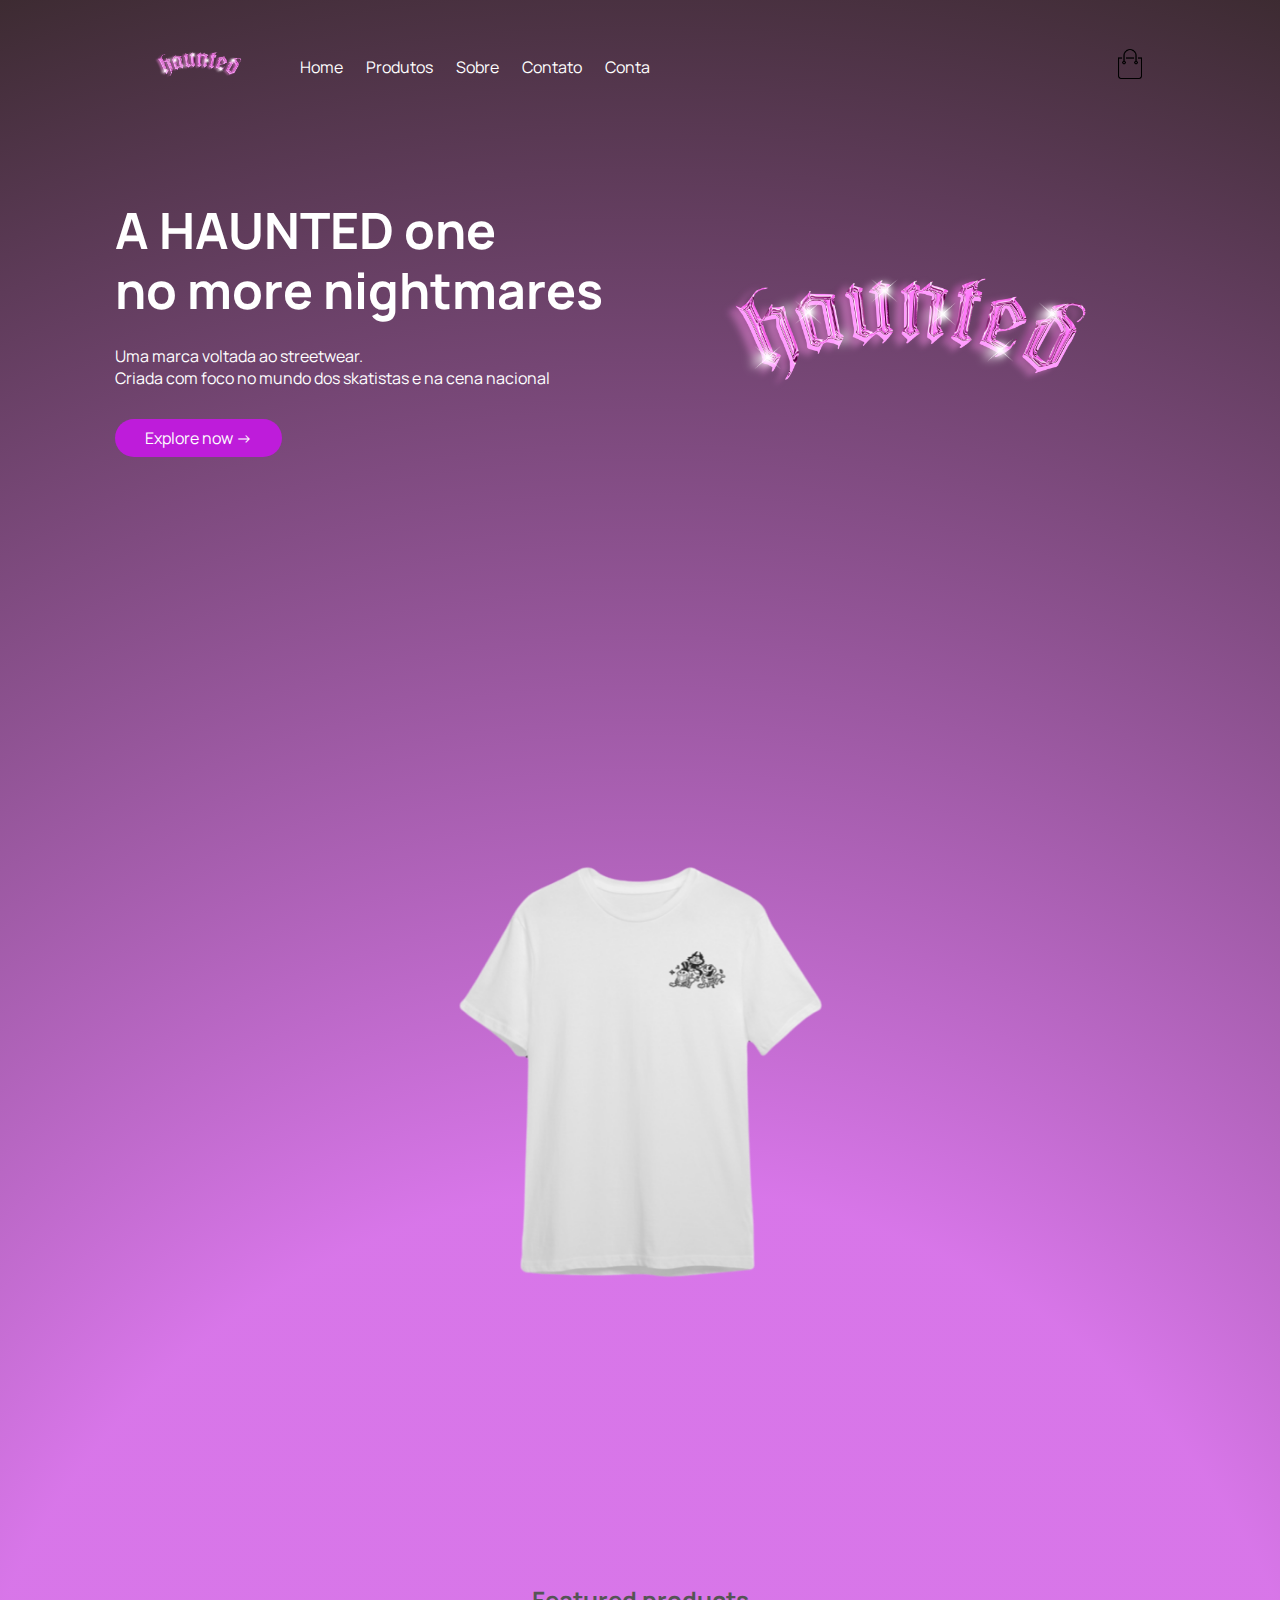
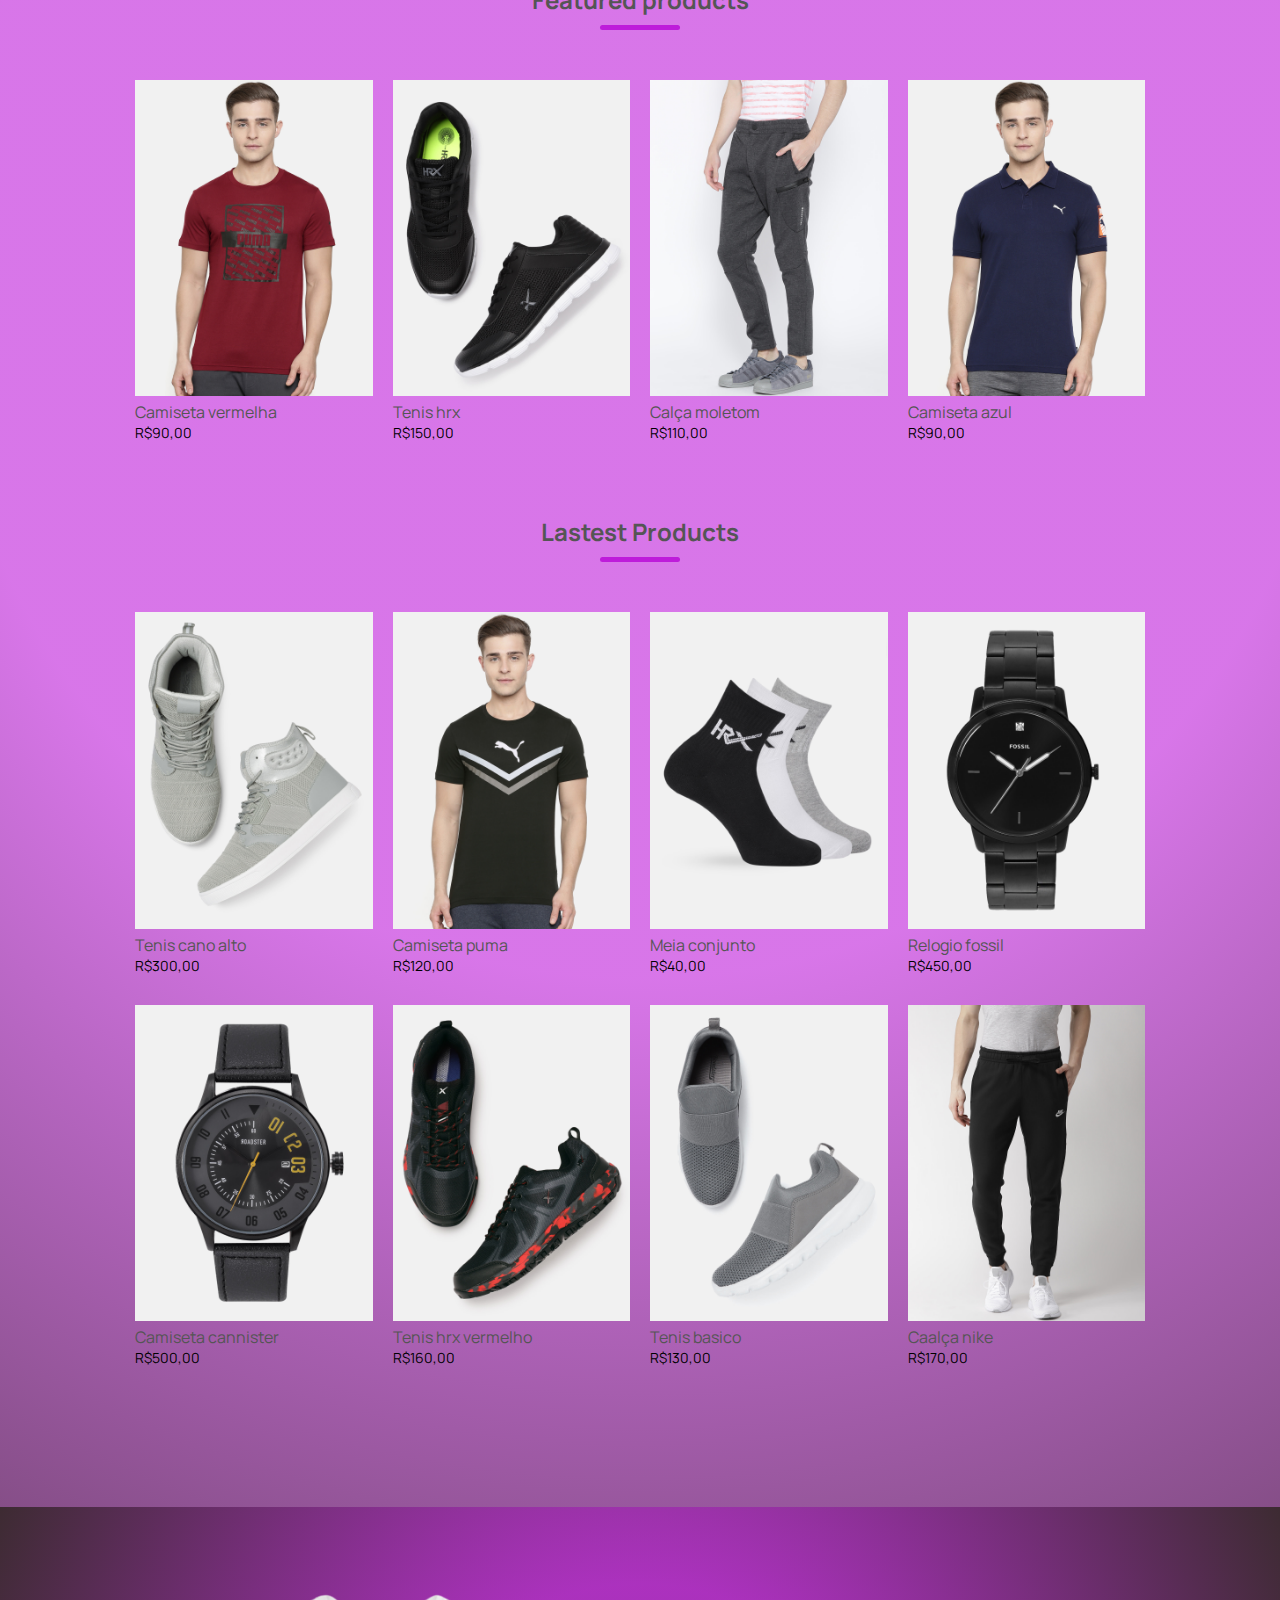
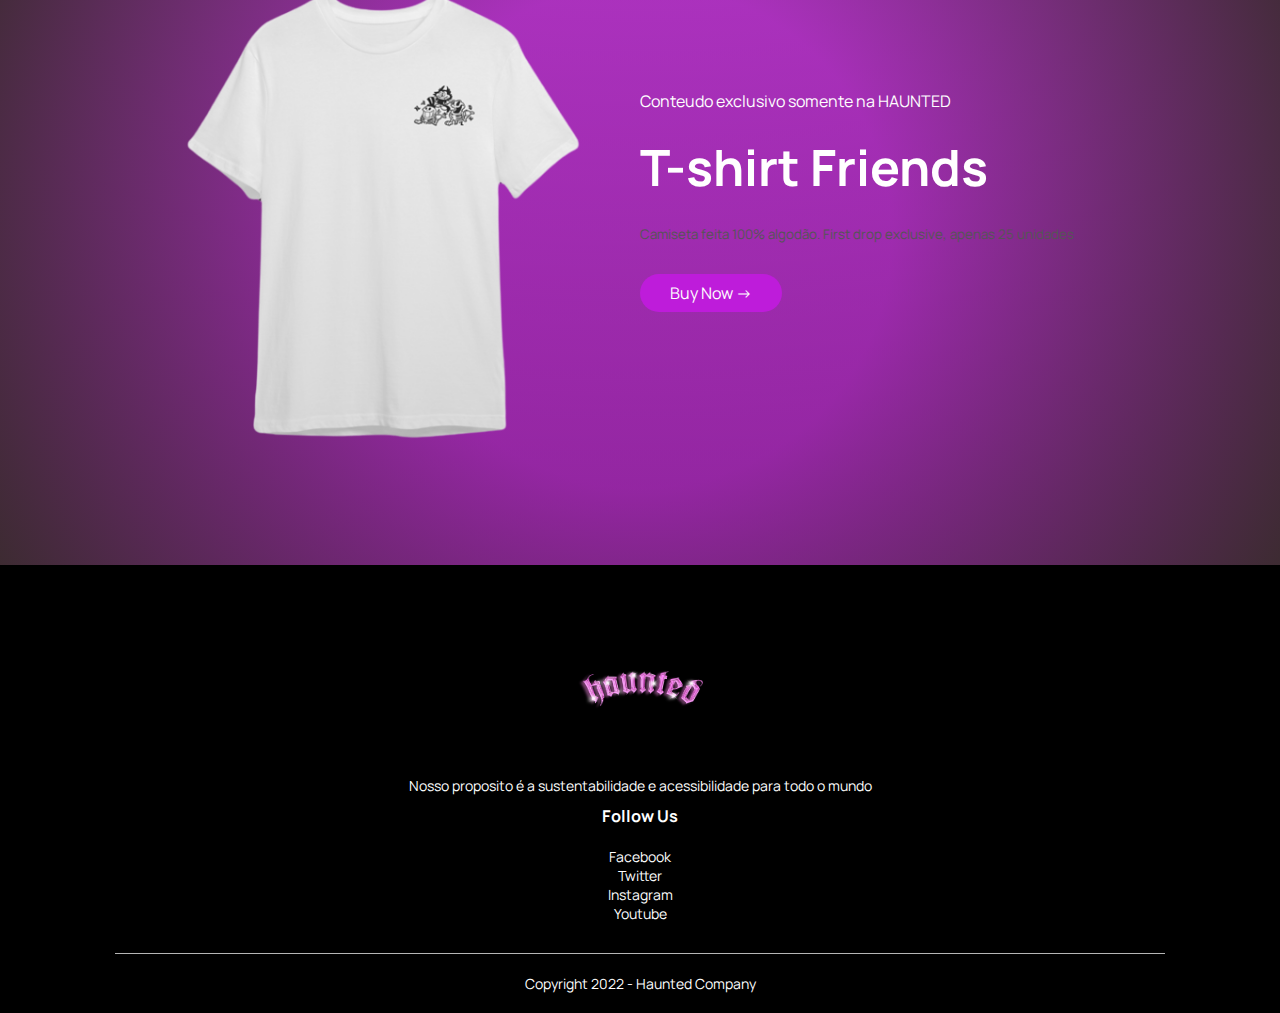
<file: index.html>
<!doctype html>
<html lang="pt-BR">
<head>
    <meta charset="UTF-8">
    <meta name="viewport"
          content="width=device-width, user-scalable=no, initial-scale=1.0, maximum-scale=1.0, minimum-scale=1.0">
    <meta http-equiv="X-UA-Compatible" content="ie=edge">
    <title>Haunted | Website</title>
    <link rel="stylesheet" href="css/style.css">
    <link href="https://fonts.googleapis.com/css2?family=Manrope:wght@200;300;400;500;600;700&display=swap"
          rel="stylesheet">
    <link rel="stylesheet" href="https://unpkg.com/swiper@8/swiper-bundle.min.css"
    />
    <link rel="shortcut icon" href="images/haunted_logo.ico" type="image/x-icon">
</head>
<body>
<div class="header">
    <div class="container">
        <div class="navbar">
            <div class="logo">
                <a href="index.html"> <img src="images/haunted_logo.png" width="125px"> </a>
            </div>
            <nav>
                <ul id="MenuItems">
                    <li><a href="index.html">Home</a></li>
                    <li><a href="products.html">Produtos</a></li>
                    <li><a href="">Sobre</a></li>
                    <li><a href="">Contato</a></li>
                    <li><a href="account.html">Conta</a></li>

                </ul>
            </nav>
            <a href="cart.html"> <img src="images/cart.png" width="30px" height="30px" class="cart-icon"> </a>
            <img src="images/menu.png" class="menu-icon"
                 onclick="menutoggle()">
        </div>
        <div class="row">
            <div class="col-2">
                <h1>A HAUNTED one <br> no more nightmares</h1>
                <p>Uma marca voltada ao streetwear.<br> Criada com foco
                    no mundo dos skatistas e na cena nacional</p>
                <a href="products.html" class="btn">Explore now &#8594;</a>
            </div>
            <div class="col-2">
                <img src="images/haunted_logo.png">
            </div>
        </div>
    </div>


    <div class="container-swiper">

        <div class="swiper">

            <div class="swiper-wrapper">

                <div class="swiper-slide"><img src="images/peita-1.png" data-swiper-parallax="500"></div>
                <div class="swiper-slide"><img src="images/peita-preta-haunted.png" data-swiper-parallax="500"></div>
                <div class="swiper-slide"><img src="images/peita-offwhite-haunted.png" data-swiper-parallax="500"></div>
            </div>

            <div class="swiper-pagination"></div>
        </div>
    </div>

    <!----- featured products !---->
    <div class="small-container">
        <h2 class="title title-product">Featured products</h2>
        <div class="row">
            <div class="col-4">
                <a href="product-detail.html"> <img src="images/product-1.jpg"></a>
                <a href="product-detail.html"><h4>Camiseta vermelha</h4></a>
                <p>R$90,00</p>
            </div>
            <div class="col-4">
                <img src="images/product-2.jpg">
                <h4>Tenis hrx</h4>
                <p>R$150,00</p>
            </div>
            <div class="col-4">
                <img src="images/product-3.jpg">
                <h4>Calça moletom</h4>
                <p>R$110,00</p>
            </div>
            <div class="col-4">
                <img src="images/product-4.jpg">
                <h4>Camiseta azul</h4>
                <p>R$90,00</p>
            </div>
        </div>
        <h2 class="title">Lastest Products</h2>
        <div class="row">
            <div class="col-4">
                <img src="images/product-5.jpg">
                <h4>Tenis cano alto</h4>
                <p>R$300,00</p>
            </div>
            <div class="col-4">
                <img src="images/product-6.jpg">
                <h4>Camiseta puma</h4>
                <p>R$120,00</p>
            </div>
            <div class="col-4">
                <img src="images/product-7.jpg">
                <h4>Meia conjunto</h4>
                <p>R$40,00</p>
            </div>
            <div class="col-4">
                <img src="images/product-8.jpg">
                <h4>Relogio fossil</h4>
                <p>R$450,00</p>
            </div>
            <div class="row">
                <div class="col-4">
                    <img src="images/product-9.jpg">
                    <h4>Camiseta cannister</h4>
                    <p>R$500,00</p>
                </div>
                <div class="col-4">
                    <img src="images/product-10.jpg">
                    <h4>Tenis hrx vermelho</h4>
                    <p>R$160,00</p>
                </div>
                <div class="col-4">
                    <img src="images/product-11.jpg">
                    <h4>Tenis basico</h4>
                    <p>R$130,00</p>
                </div>
                <div class="col-4">
                    <img src="images/product-12.jpg">
                    <h4>Caalça nike</h4>
                    <p>R$170,00</p>
                </div>
            </div>
        </div>
    </div>

    <!----- offer ---->

    <div class="offer">
        <div class="small-container">
            <div class="row">
                <div class="col-2">
                    <img src="images/peita-1.png" class="offer-img">
                </div>
                <div class="col-2">
                    <p>Conteudo exclusivo somente na HAUNTED</p>
                    <h1>T-shirt Friends</h1>
                    <small>Camiseta feita 100% algodão. First drop exclusive, apenas 25 unidades</small>

                    <a href="" class="btn">Buy Now &#8594</a>
                </div>
            </div>
        </div>
    </div>
</div>


<!----- footer ---->
<div class="footer">
    <div class="container">
        <div class="row">
            <div class="footer-col-2">
                <img src="images/haunted_logo.png" class="haunted-logo-footer">
                <p>Nosso proposito é a sustentabilidade e acessibilidade para todo o mundo</p>
            </div>
            <div class="footer-col-4">
                <h3>Follow Us</h3>
                <ul>
                    <li>Facebook</li>
                    <li>Twitter</li>
                    <li>Instagram</li>
                    <li>Youtube</li>
                </ul>
            </div>
        </div>
        <hr>
        <p class="copyright">Copyright 2022 - Haunted Company</p>
    </div>
</div>

<!----- js for toggle menu ---->

<script>
    var MenuItems = document.getElementById("MenuItems");
    MenuItems.style.maxHeight = "0px";

    function menutoggle() {
        if (MenuItems.style.maxHeight === "0px") {

            MenuItems.style.maxHeight = "200px";
        } else {
            MenuItems.style.maxHeight = "0px";
        }
    }

</script>

<script src="https://unpkg.com/swiper@8/swiper-bundle.min.js"></script>
<script>
    const swiper = new Swiper('.swiper', {

        autoplay: {
            delay: 5000,
            disableOnInteraction: false,
        },
        loop: true,

    });
</script>
</body>
</html>
</file>
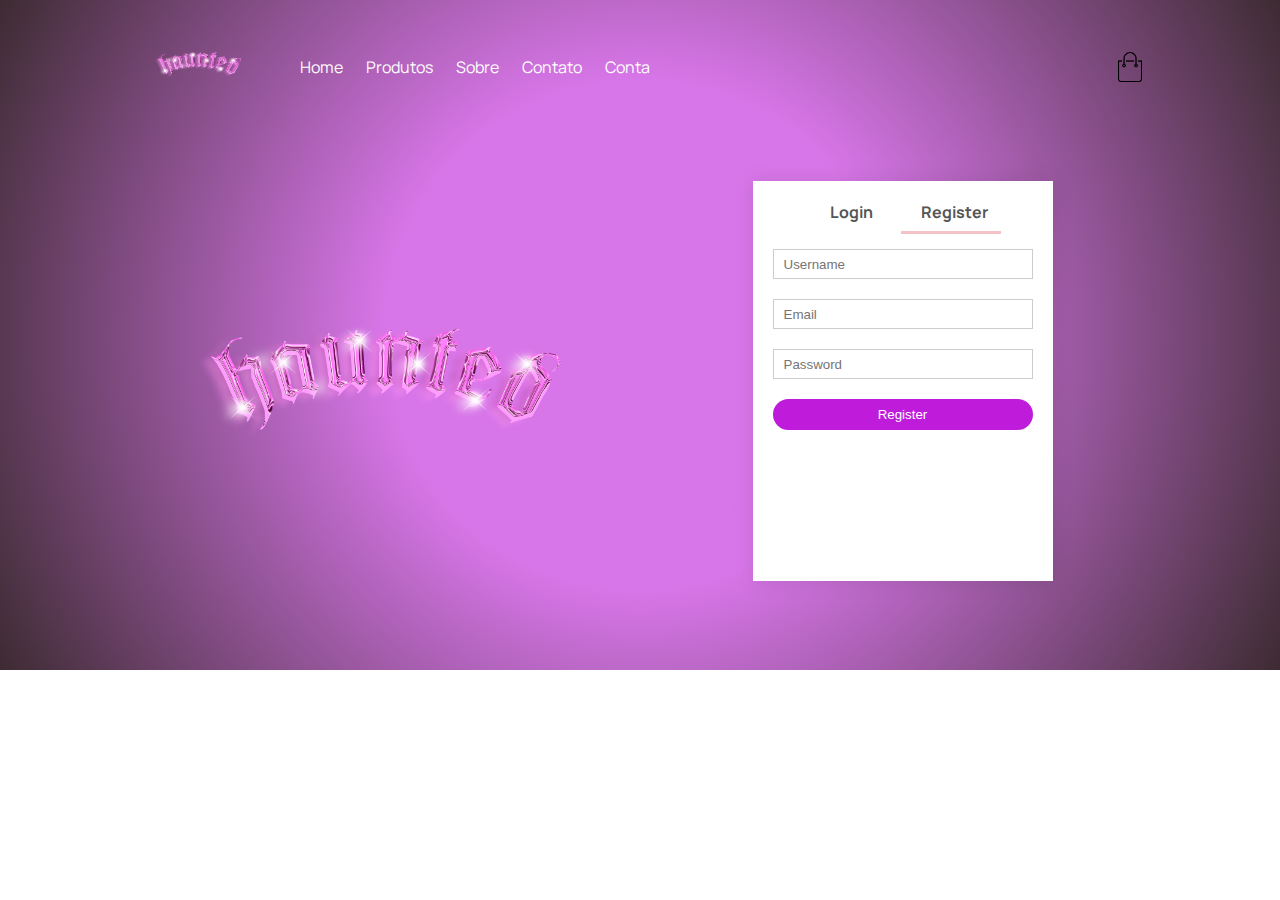
<file: account.html>
<!doctype html>
<html lang="pt-BR">
<head>
    <meta charset="UTF-8">
    <meta name="viewport"
          content="width=device-width, user-scalable=no, initial-scale=1.0, maximum-scale=1.0, minimum-scale=1.0">
    <meta http-equiv="X-UA-Compatible" content="ie=edge">
    <title>Account - Haunted | Website</title>
    <link rel="stylesheet" href="css/style.css">
    <link href="https://fonts.googleapis.com/css2?family=Manrope:wght@200;300;400;500;600;700&display=swap"
          rel="stylesheet">
    <link rel="shortcut icon" href="images/haunted_logo.ico" type="image/x-icon">
</head>
<body>
<div class="header">
    <div class="container">
        <div class="navbar">
            <div class="logo">
                <a href="index.html"> <img src="images/haunted_logo.png" width="125px"> </a>
            </div>
            <nav>
                <ul id="MenuItems">
                    <li><a href="index.html">Home</a></li>
                    <li><a href="products.html">Produtos</a></li>
                    <li><a href="">Sobre</a></li>
                    <li><a href="">Contato</a></li>
                    <li><a href="account.html">Conta</a></li>
                </ul>
            </nav>
            <img src="images/cart.png" width="30px" height="30px" class="cart-icon">
            <img src="images/menu.png" class="menu-icon"
                 onclick="menutoggle()">
        </div>
    </div>

    <!----- Account page---->

    <div class="account-page">
        <div class="container">
            <div class="row">
                <div class="col-2">
                    <img src="images/haunted_logo.png" width="100%">
                </div>

                <div class="col-2">
                    <div class="form-container">
                        <div class="form-btn">
                            <span onclick="login()">Login</span>
                            <span onclick="register()">Register</span>
                            <hr id="Indicator">
                        </div>

                        <form id="LoginForm">
                            <input type="text" placeholder="Username">
                            <input type="password" placeholder="Password">
                            <button type="submit" class="btn">Login</button>
                            <a href="">Forget Password</a>
                        </form>

                        <form id="RegisterForm">
                            <input type="text" placeholder="Username">
                            <input type="email" placeholder="Email">
                            <input type="password" placeholder="Password">
                            <button type="submit" class="btn">Register</button>
                        </form>

                    </div>
                </div>
            </div>
        </div>
    </div>
</div>

<!----- js for toggle menu ---->

<script>
    var MenuItems = document.getElementById("MenuItems");
    MenuItems.style.maxHeight = "0px";

    function menutoggle() {
        if (MenuItems.style.maxHeight == "0px") {

            MenuItems.style.maxHeight = "200px";
        } else {
            MenuItems.style.maxHeight = "0px";
        }
    }

</script>

<!----- js for toggle form ---->

<script>
    var LoginForm = document.getElementById("LoginForm")
    var RegisterForm = document.getElementById("RegisterForm")
    var Indicator = document.getElementById("Indicator")

    function register() {
        RegisterForm.style.transform = "translateX(0px)";
        LoginForm.style.transform = "translateX(0px)";
        Indicator.style.transform = "translateX(100px)";
    }

    function login() {
        RegisterForm.style.transform = "translateX(300px)";
        LoginForm.style.transform = "translateX(300px)";
        Indicator.style.transform = "translateX(0px)";
    }
</script>


</body>
</html>
</file>
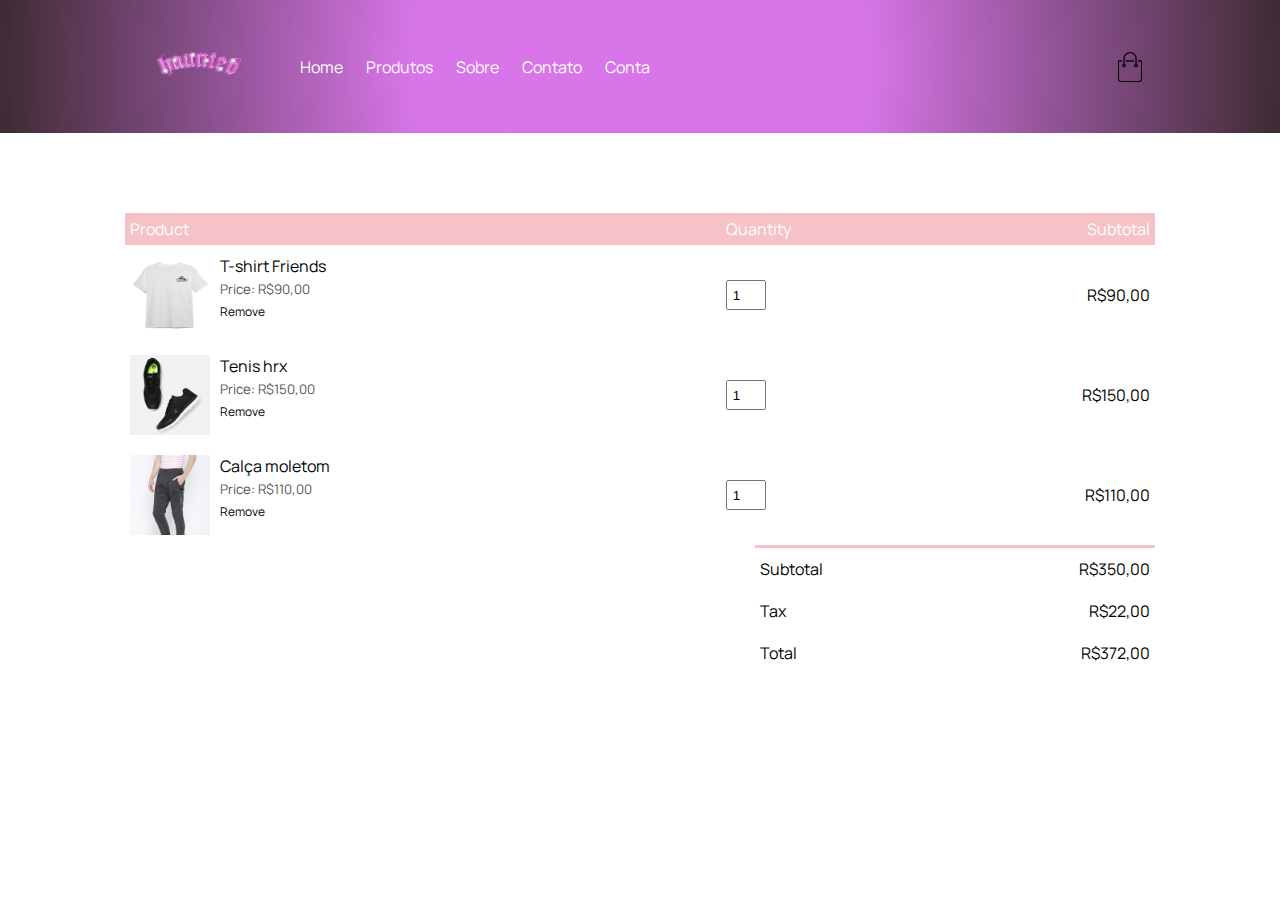
<file: cart.html>
<!doctype html>
<html lang="pt-BR">
<head>
    <meta charset="UTF-8">
    <meta name="viewport"
          content="width=device-width, user-scalable=no, initial-scale=1.0, maximum-scale=1.0, minimum-scale=1.0">
    <meta http-equiv="X-UA-Compatible" content="ie=edge">
    <title>Cart - Haunted | Website</title>
    <link rel="stylesheet" href="css/style.css">
    <link href="https://fonts.googleapis.com/css2?family=Manrope:wght@200;300;400;500;600;700&display=swap"
          rel="stylesheet">
    <link rel="shortcut icon" href="images/haunted_logo.ico" type="image/x-icon">
</head>
<body>
<div class="header">
    <div class="container">
        <div class="navbar">
            <div class="logo">
                <a href="index.html"> <img src="images/haunted_logo.png" width="125px"> </a>
            </div>
            <nav>
                <ul id="MenuItems">
                    <li><a href="index.html">Home</a></li>
                    <li><a href="products.html">Produtos</a></li>
                    <li><a href="">Sobre</a></li>
                    <li><a href="">Contato</a></li>
                    <li><a href="account.html">Conta</a></li>
                </ul>
            </nav>
            <img src="images/cart.png" width="30px" height="30px" class="cart-icon">
            <img src="images/menu.png" class="menu-icon"
                 onclick="menutoggle()">
        </div>
    </div>
</div>

<!----- cart items details ---->

<div class="small-container cart-page">
    <table>
        <tr>
            <th>Product</th>
            <th>Quantity</th>
            <th>Subtotal</th>
        </tr>

        <tr>
            <td>
                <div class="cart-info">
                    <img src="images/peita-1.png">
                    <div>
                        <p>T-shirt Friends</p>
                        <small>Price: R$90,00</small>
                        <br>
                        <a href="Remove" class="removerCarrinho">Remove</a>
                    </div>
                </div>
            </td>
            <td><input type="number" value="1"></td>
            <td>R$90,00</td>
        </tr>
        <tr>
            <td>
                <div class="cart-info">
                    <img src="images/buy-2.jpg">
                    <div>
                        <p>Tenis hrx</p>
                        <small>Price: R$150,00</small>
                        <br>
                        <a href="Remove" class="removerCarrinho">Remove</a>
                    </div>
                </div>
            </td>
            <td><input type="number" value="1"></td>
            <td>R$150,00</td>
        </tr>
        <tr>
            <td>
                <div class="cart-info">
                    <img src="images/buy-3.jpg">
                    <div>
                        <p>Calça moletom</p>
                        <small>Price: R$110,00</small>
                        <br>
                        <a href="Remove" class="removerCarrinho">Remove</a>
                    </div>
                </div>
            </td>
            <td><input type="number" value="1"></td>
            <td>R$110,00</td>
        </tr>
    </table>
    <div class="total-price">

        <table>
            <tr>
                <td>Subtotal</td>
                <td>R$350,00</td>
            </tr>
            <tr>
                <td>Tax</td>
                <td>R$22,00</td>
            </tr>
            <tr>
                <td>Total</td>
                <td>R$372,00</td>
            </tr>

        </table>
    </div>



</div>


<!----- js for toggle menu ---->

<script>
    var MenuItems = document.getElementById("MenuItems");
    MenuItems.style.maxHeight = "0px";

    function menutoggle() {
        if (MenuItems.style.maxHeight == "0px") {

            MenuItems.style.maxHeight = "200px";
        } else {
            MenuItems.style.maxHeight = "0px";
        }
    }

</script>


</body>
</html>
</file>
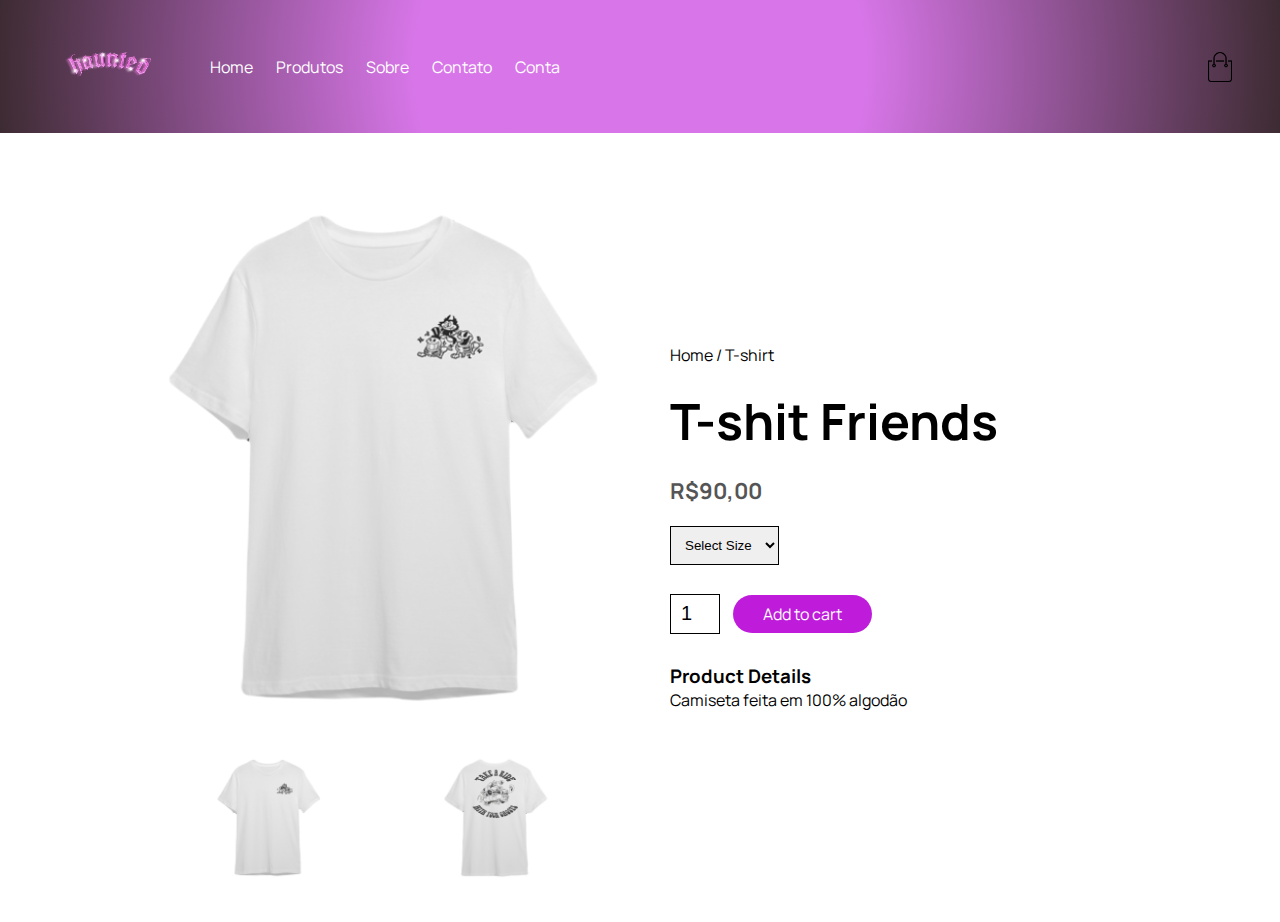
<file: product-detail.html>
<!doctype html>
<html lang="pt-BR">
<head>
    <meta charset="UTF-8">
    <meta name="viewport"
          content="width=device-width, user-scalable=no, initial-scale=1.0, maximum-scale=1.0, minimum-scale=1.0">
    <meta http-equiv="X-UA-Compatible" content="ie=edge">
    <title>Product detail - Haunted | Website</title>
    <link rel="stylesheet" href="css/style-product-detail.css">
    <link href="https://fonts.googleapis.com/css2?family=Manrope:wght@200;300;400;500;600;700&display=swap"
          rel="stylesheet">
    <link rel="shortcut icon" href="images/haunted_logo.ico" type="image/x-icon">
</head>
<body>
<div class="header">
    <div class="container">
        <div class="navbar">
            <div class="logo">
                <a href="index.html"> <img src="images/haunted_logo.png" width="125px"> </a>
            </div>
            <nav>
                <ul id="MenuItems">
                    <li><a href="index.html">Home</a></li>
                    <li><a href="products.html">Produtos</a></li>
                    <li><a href="">Sobre</a></li>
                    <li><a href="">Contato</a></li>
                    <li><a href="account.html">Conta</a></li>
                </ul>
            </nav>
            <img src="images/cart.png" width="30px" height="30px" class="cart-icon">
            <img src="images/menu.png" class="menu-icon"
                 onclick="menutoggle()">
        </div>
    </div>
</div>

<!----- single product details ---->

<div class="small-container single-product">
    <div class="row">
        <div class="col-2">
            <img class="principal-product" src="images/peita-1.png" width="100%" id="ProductImg">
            <div class="small-img-row">
                <div class="small-img-col">
                    <img src="images/peita-1.png" width="100%" class="small-img">
                </div>
                <div class="small-img-col">
                    <img src="images/peita-1-costas.png" width="100%" class="small-img">
                </div>
            </div>
        </div>
        <div class="col-2">
            <p>Home / T-shirt</p>
            <h1>T-shit Friends</h1>
            <h4>R$90,00</h4>
            <select>
                <option>Select Size</option>
                <option>XXL</option>
                <option>XL</option>
                <option>L</option>
                <option>M</option>
                <option>P</option>
            </select>
            <input type="number" value="1">
            <a href="" class="btn">Add to cart</a>
            <h3>Product Details</h3>
            <p>Camiseta feita em 100% algodão</p>
        </div>
    </div>
</div>


<!----- js for toggle menu ---->

<script>
    var MenuItems = document.getElementById("MenuItems");
    MenuItems.style.maxHeight = "0px";

    function menutoggle() {
        if (MenuItems.style.maxHeight == "0px") {

            MenuItems.style.maxHeight = "200px";
        } else {
            MenuItems.style.maxHeight = "0px";
        }
    }

</script>


<!----- js for product gallery ---->
<script>
    var ProductImg = document.getElementById("ProductImg");
    var SmallImg = document.getElementsByClassName("small-img")
    SmallImg[0].onclick = function () {
        ProductImg.src = SmallImg[0].src;
    }
    SmallImg[1].onclick = function () {
        ProductImg.src = SmallImg[1].src;
    }
    SmallImg[2].onclick = function () {
        ProductImg.src = SmallImg[2].src;
    }
    SmallImg[3].onclick = function () {
        ProductImg.src = SmallImg[3].src;
    }


</script>

</body>
</html>
</file>
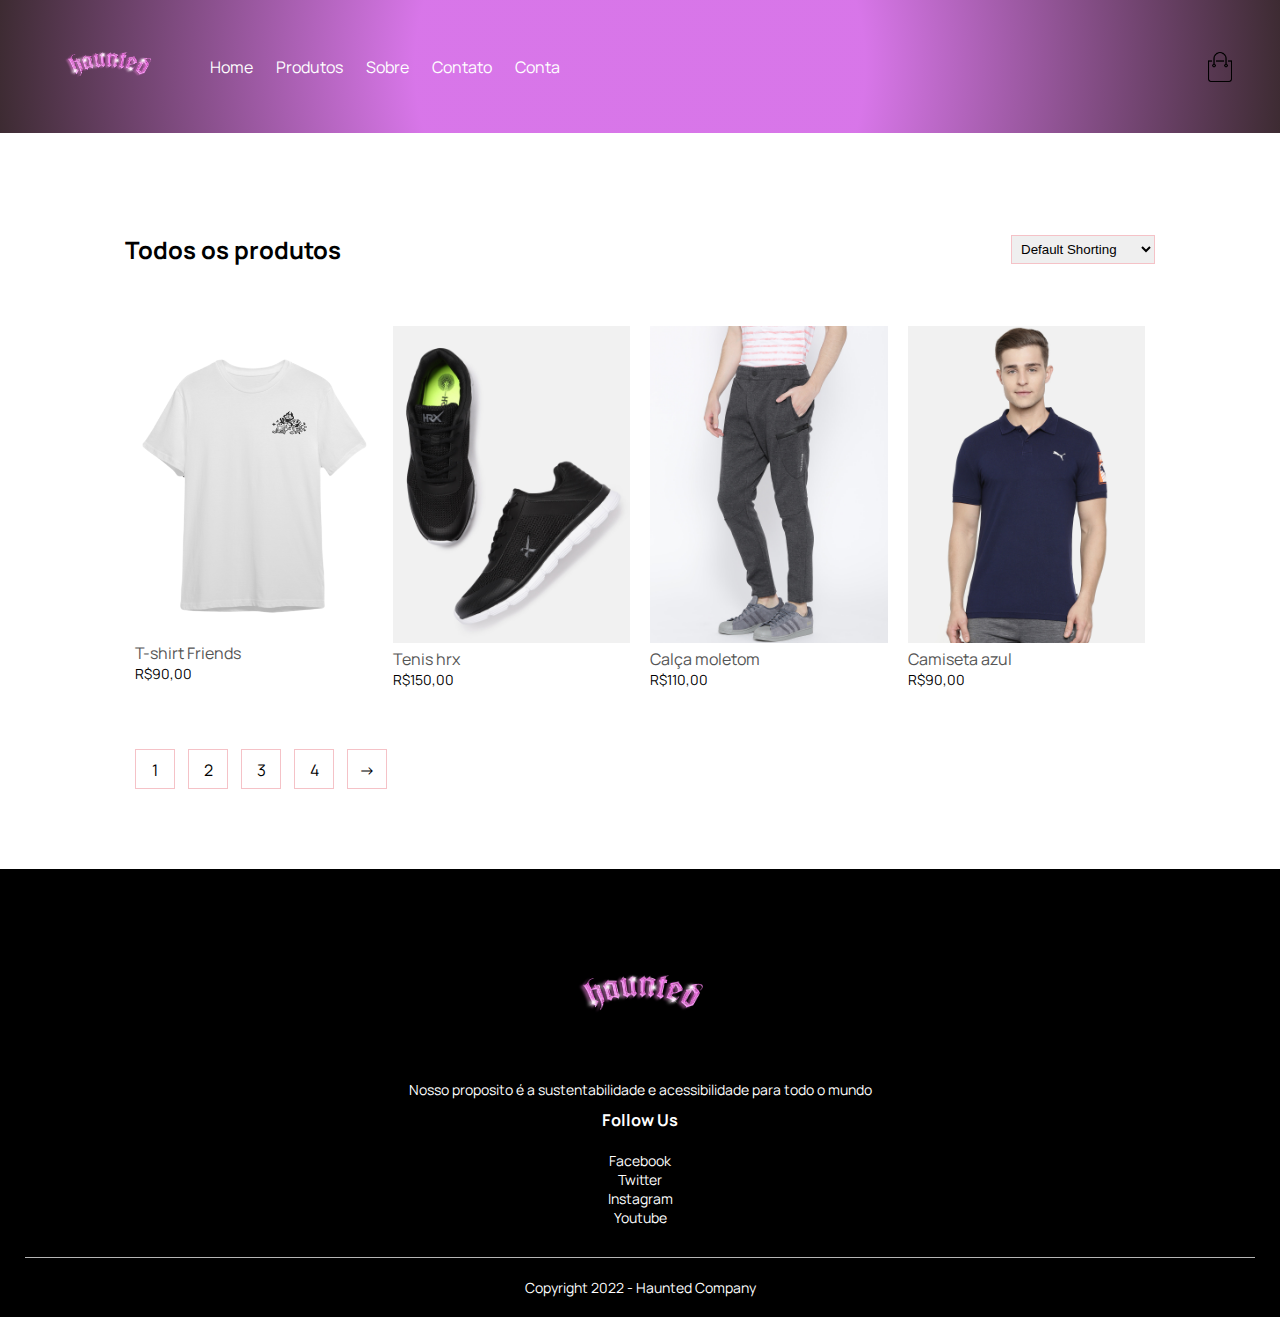
<file: products.html>
<!doctype html>
<html lang="pt-BR">
<head>
    <meta charset="UTF-8">
    <meta name="viewport"
          content="width=device-width, user-scalable=no, initial-scale=1.0, maximum-scale=1.0, minimum-scale=1.0">
    <meta http-equiv="X-UA-Compatible" content="ie=edge">
    <title>All Products - Haunted | Website</title>
    <link rel="stylesheet" href="css/style-products.css">
    <link href="https://fonts.googleapis.com/css2?family=Manrope:wght@200;300;400;500;600;700&display=swap"
          rel="stylesheet">
    <link rel="shortcut icon" href="images/haunted_logo.ico" type="image/x-icon">
</head>
<body>
<div class="header">
    <div class="container">
        <div class="navbar">
            <div class="logo">
                <a href="index.html"> <img src="images/haunted_logo.png" width="125px"> </a>
            </div>
            <nav>
                <ul id="MenuItems">
                    <li><a href="index.html">Home</a></li>
                    <li><a href="products.html">Produtos</a></li>
                    <li><a href="">Sobre</a></li>
                    <li><a href="">Contato</a></li>
                    <li><a href="account.html">Conta</a></li>
                </ul>
            </nav>
            <img src="images/cart.png" width="30px" height="30px" class="cart-icon">
            <img src="images/menu.png" class="menu-icon"
                 onclick="menutoggle()">
        </div>
    </div>
</div>


    <div class="small-container">
        <!--Qual tamanho voce usa ? -->

        <div class="row row-2">
            <h2>Todos os produtos</h2>
            <select>
                <option>Default Shorting</option>
                <option>Short by price</option>
                <option>Short by popularity</option>
                <option>Short by rating</option>
                <option>Short by sale</option>
            </select>
        </div>

        <div class="row">
            <div class="col-4">
               <a href="product-detail.html"> <img src="images/peita-1.png"> </a>
                <a href="product-detail.html">  <h4>T-shirt Friends</h4> </a>
                <p>R$90,00</p>
            </div>
            <div class="col-4">
                <img src="images/product-2.jpg">
                <h4>Tenis hrx</h4>
                <p>R$150,00</p>
            </div>
            <div class="col-4">
                <img src="images/product-3.jpg">
                <h4>Calça moletom</h4>
                <p>R$110,00</p>
            </div>
            <div class="col-4">
                <img src="images/product-4.jpg">
                <h4>Camiseta azul</h4>
                <p>R$90,00</p>
            </div>
        </div>
        <div class = "page-btn">
            <span>1</span>
            <span>2</span>
            <span>3</span>
            <span>4</span>
            <span>&#8594</span>

        </div>
    </div>



<!----- footer ---->
<div class="footer">
    <div class="container">
        <div class="row">
            <div class="footer-col-2">
                <img src="images/haunted_logo.png" class="haunted-logo-footer">
                <p>Nosso proposito é a sustentabilidade e acessibilidade para todo o mundo</p>
            </div>
            <div class="footer-col-4">
                <h3>Follow Us</h3>
                <ul>
                    <li>Facebook</li>
                    <li>Twitter</li>
                    <li>Instagram</li>
                    <li>Youtube</li>
                </ul>
            </div>
        </div>
        <hr>
        <p class="copyright">Copyright 2022 - Haunted Company</p>
    </div>
</div>

<!----- js for toggle menu ---->

<script>
    var MenuItems = document.getElementById("MenuItems");
    MenuItems.style.maxHeight = "0px";

    function menutoggle() {
        if (MenuItems.style.maxHeight == "0px") {

            MenuItems.style.maxHeight = "200px";
        } else {
            MenuItems.style.maxHeight = "0px";
        }
    }

</script>

</body>
</html>
</file>
<file: css/style.css>
* {
    margin: 0;
    padding: 0;
    box-sizing: border-box;
}

body {
    font-family: 'Manrope', sans-serif;
}

.navbar {
    display: flex;
    align-items: center;
    padding: 20px;
}


nav {
    flex: 1;
    text-align: left;
    margin-left: 40px;
}

nav ul {
    display: inline-block;
    list-style-type: none;
}

nav ul li {
    display: inline-block;
    margin-right: 20px;

}

a {
    text-decoration: none;
    color: white;
}

p {
    color: white;
}

.small-container .col-4 p {
    color: black;

}

.container {
    max-width: 1100px;
    margin: auto;
    padding-left: 25px;
    padding-right: 25px;

}

.row {
    display: flex;
    align-items: center;
    flex-wrap: wrap;
    justify-content: space-around;

}

.row h1 {
    color: white;
}

.cart-icon {
    color: white;
}

.menu-icon {
    width: 28px;
    margin-left: 20px;
    display: none;
}

.col-2 {
    flex-basis: 50%;
    min-width: 300px;


}

.col-2 img {
    max-width: 100%;
    padding: 50px 0;

}

.col-2 h1 {
    font-size: 50px;
    line-height: 60px;
    margin: 25px 0;


}

.btn {
    display: inline-block;
    background: rgb(190, 28, 218);
    color: white;
    padding: 8px 30px;
    margin: 30px 0;
    border-radius: 30px;
    transition: background 0.5s;
}

.btn:hover {
    background: #563434;

}

.header {
    background: rgb(190, 28, 218);
    background: radial-gradient(circle, rgba(190, 28, 218, 0.6054796918767507) 35%, rgba(61, 43, 50, 1) 100%);
}

.header .row {
    margin-top: -40px;

}

.categories {
    margin: 300px 0;
}

.col-3 {
    flex-basis: 30%;
    min-width: 250px;
    margin-bottom: 30px;
}

.col-3 img {
    width: 100%;
}

.small-container {
    max-width: 1080px;
    margin: auto;
    padding-left: 25px;
    padding-right: 25px;
}



.col-4 {
    flex-basis: 25%;
    padding: 10px;
    min-width: 200px;
    margin-bottom: 50px;
    transition: transform 0.5s;
}

.col-4 img {
    width: 100%;
}

.title {
    text-align: center;
    margin: 0 auto 80px;
    position: relative;
    line-height: 60px;
    color: #555;
}
.title-product{
    text-align: center;
    margin: 100px auto 80px;
    position: relative;
    line-height: 60px;
    color: #555;

}

.title::after {
    content: "";
    background: rgb(190, 28, 218);
    width: 80px;
    height: 5px;
    border-radius: 5px;
    position: absolute;
    bottom: 0;
    left: 50%;
    transform: translate(-50%);
}

h4 {
    color: #555;
    font-weight: normal;
}

.col-4 p {
    font-size: 14px;

}

.col-4:hover {
    transform: translateY(-5px);
}

/*----- offer ---->*/


.offer {
    background: radial-gradient(circle, rgba(190, 28, 218, 0.6054796918767507) 35%, rgba(61, 43, 50, 1) 100%);
    margin-top: 80px;
    padding: 30px 0;

}

.col-2 .offer-img {
    padding: 50px;
}

small {
    color: #555;

}

/*----- testimonial ---->*/
.testimonial {
    padding-top: 100px;
}

.testimonial .col-3 {
    text-align: center;
    padding: 40px 20px;
    box-shadow: 0 0 20px 0 rgba(0, 0, 0, 0.1);
    cursor: pointer;
    transition: transform 0.5s;
}

.testimonial .col-3 img {
    width: 50px;
    margin-top: 20px;
    border-radius: 50%;
}

.testimonial .col-3:hover {
    transform: translateY(-10px);
}

.fa .fa-quote-left {
    font-size: 34px;
}

.col-3 p {
    font-size: 12px;
    margin: 12px 0;
    color: #777;
}

.testimonial .col-3 h3 {
    font-weight: 600;
    color: #555;
    font-size: 16px;
}

/*----- brands ---->*/

.brands {
    margin: 100px auto;
}

.col-5 {
    width: 160px;
}

.col-5 img {
    width: 100%;
    cursor: pointer;
    filter: grayscale(100%);
}

.col-5 img:hover {
    filter: grayscale(0);
}


/*----- footer ---->*/

.footer {
    background: black;
    color: white;
    font-size: 14px;
    padding: 60px 0 20px;

}

.footer p {
    color: white;
}

.footer h3 {
    color: #fff;
    margin-bottom: 20px;
}

.footer .haunted-logo-footer {
    width: 180px;
    margin-bottom: 20px;

}

.footer-col-2, .footer-col-3, .footer-col-4 {
    min-width: 100%;
    margin-bottom: 10px;


}


.footer-col-2 {
    flex: 1;
    text-align: center;
}


.footer-col-3 {
    flex-basis: 12%;
    text-align: center;
}

.footer-col-4 {
    flex-basis: 12%;
    text-align: center;
}

ul {
    list-style-type: none;
}

.app-logo {
    margin-top: 20px;
}

.app-logo img {
    width: 140px;
}

.footer hr {
    border: none;
    background: #b5b5b5;
    height: 1px;
    margin: 20px 0;
}

.copyright {
    text-align: center;
}

/*----- cart items ---->*/
.cart-page {
    margin: 80px auto;

}


table {
    width: 100%;
    border-collapse: collapse;

}

.cart-info {
    display: flex;
    flex-wrap: wrap;
}

.cart-info p {
    color: black;
}

th {
    text-align: left;
    padding: 5px;
    color: white;
    background: #f5c2c7;
    font-weight: normal;
}

td {
    padding: 10px 5px;

}

td input {
    width: 40px;
    height: 30px;
    padding: 5px;

}

td a {
    color: #f5c2c7;
    font-size: 12px;

}

.cart-info .removerCarrinho {
    color: black;

}

td img {
    width: 80px;
    height: 80px;
    margin-right: 10px;
}

.total-price {
    display: flex;
    justify-content: flex-end;
}

.total-price table {
    border-top: 3px solid #f5c2c7;
    width: 100%;
    max-width: 400px;
}

td:last-child {
    text-align: right;

}

th:last-child {
    text-align: right;
}

/*----- account page ---->*/

.account-page {
    padding: 50px 0;

}

.form-container {
    background: white;
    width: 300px;
    height: 400px;
    position: relative;
    text-align: center;
    padding: 20px 0;
    margin: auto;
    box-shadow: 0 0 20px 0 rgba(0, 0, 0, 0.1);
    overflow: hidden;
}

.form-container span {
    font-weight: bold;
    padding: 0 10px;
    color: #555;
    cursor: pointer;
    width: 100px;
    display: inline-block;

}

.form-btn {
    display: inline-block;

}

.form-container form {
    max-width: 300px;
    padding: 0 20px;
    position: absolute;
    transition: 1s;
}

form input {
    width: 100%;
    height: 30px;
    margin: 10px 0;
    padding: 0 10px;
    border: 1px solid #ccc;


}

form .btn {
    width: 100%;
    border: none;
    cursor: pointer;
    margin: 10px 0;

}

form .btn:focus {
    outline: none;
}

#LoginForm {
    left: -300px;
}

#RegisterForm {
    left: 0;
}

form a {
    font-size: 12px;

}

#Indicator {
    width: 100px;
    border: none;
    background: #f5c2c7;
    height: 3px;
    margin-top: 8px;
    transform: translateX(100px);
    transition: 1s;
}

/*----- swiper---->*/

.container-swiper {
    width: 100%;
    height: 100vh;
    display: flex;
    align-items: center;
    justify-content: center;

}

.swiper {
    width: 100%;
    min-height: 100%;
    padding: 40px;
    display: flex;
    justify-content: center;
    align-items: center;
    flex-direction: column;
    margin-top: 100px;

}

.swiper-slide img {
    width: 30%;
    min-height: 30%;
    margin: auto;
    display: flex;
    justify-content: center;
    align-items: center;
    flex-direction: column;
}

.swiper .swiper-pagination-bullet-active {
    background: white;
}


.fullbanner {
    background: transparent !important;
    height: 100vh;
    position: relative;
    width: 100%;

}

.swiper-wrapper {
    box-sizing: content-box;
    display: flex;
    height: 100%;
    position: relative;
    width: 100%;
    z-index: 1;


}
.swiper-slide {
    flex-shrink: 0;
    height: 100%;
    position: relative;
    transition-property: transform;
    width: 100%;
}

.fullbanner img {
    height: 100%;
    -o-object-fit: cover;
    object-fit: cover;
    width: 100%;

}

/*----- media query for menu ---->*/

@media only screen and (max-width: 800px) {

    nav ul {
        position: absolute;
        top: 70px;
        left: 0;
        background: #333;
        width: 100%;
        overflow: hidden;
        transition: max-height 0.5s;
    }

    nav ul li {
        display: block;
        margin-right: 50px;
        margin-top: 10px;
        margin-bottom: 10px;

    }

    nav ul li a {
        color: #fff;

    }

    .menu-icon {
        display: block;
        cursor: pointer;

    }


    /*----- media query for less than 600 screen size ---->*/
    @media only screen and (max-width: 600px) {
        .row {
            text-align: center;

        }

        .col-2, .col-3, .col-4 {
            flex-basis: 100%;

        }

        .cart-info p {
            display: none;

        }


    }
    @media (max-width: 767px) {

        .desktop {
            display: none;
        }
    }
}
</file>
<file: css/style-product-detail.css>
* {
    margin: 0;
    padding: 0;
    box-sizing: border-box;
}

body {
    font-family: 'Manrope', sans-serif;
}

.navbar {
    display: flex;
    align-items: center;
    padding: 20px;
}

nav {
    flex: 1;
    text-align: left;
    margin-left: 40px;
}

nav ul {
    display: inline-block;
    list-style-type: none;
}

nav ul li {
    display: inline-block;
    margin-right: 20px;

}

a {
    text-decoration: none;
    color: white;
}

p {
    color: black;
}

.small-container .col-4 p {
    color: black;

}

.container {
    max-width: 1300px;
    margin: auto;
    padding-left: 25px;
    padding-right: 25px;

}

.row {
    display: flex;
    align-items: center;
    flex-wrap: wrap;
    justify-content: space-around;

}

.row h1 {
    color: black;
}

.cart-icon {
    color: white;
}

.menu-icon {
    width: 28px;
    margin-left: 20px;
    display: none;
}

.col-2 {
    flex-basis: 50%;
    min-width: 300px;

}

.col-2 img {
    max-width: 100%;
    padding: 50px 0;

}

.col-2 h1 {
    font-size: 50px;
    line-height: 60px;
    margin: 25px 0;

}

.btn {
    display: inline-block;
    background: rgb(190, 28, 218);
    color: white;
    padding: 8px 30px;
    margin: 30px 0;
    border-radius: 30px;
    transition: background 0.5s;
}

.header {
    background: rgb(190, 28, 218);
    background: radial-gradient(circle, rgba(190, 28, 218, 0.6054796918767507) 35%, rgba(61, 43, 50, 1) 100%);
}

.header .row {
    margin-top: 70px;

}

.categories {
    margin: 70px 0;
}

.col-3 {
    flex-basis: 30%;
    min-width: 250px;
    margin-bottom: 30px;
}

.col-3 img {
    width: 100%;
}

.small-container {
    max-width: 1080px;
    margin: auto;
    padding-left: 25px;
    padding-right: 25px;
}

.col-4 {
    flex-basis: 25%;
    padding: 10px;
    min-width: 200px;
    margin-bottom: 50px;
    transition: transform 0.5s;
}

.col-4 img {
    width: 100%;
}

.title {
    text-align: center;
    margin: 0 auto 80px;
    position: relative;
    line-height: 60px;
    color: #555;
}

.title::after {
    content: "";
    background: rgb(190, 28, 218);
    width: 80px;
    height: 5px;
    border-radius: 5px;
    position: absolute;
    bottom: 0;
    left: 50%;
    transform: translate(-50%);
}

h4 {
    color: #555;
    font-weight: normal;
}

.col-4 p {
    font-size: 14px;

}

.col-4:hover {
    transform: translateY(-5px);
}


.footer {
    background: black;
    color: white;
    font-size: 14px;
    padding: 60px 0 20px;

}

.footer p {
    color: white;
}

.footer h3 {
    color: #fff;
    margin-bottom: 20px;
}

.footer .haunted-logo-footer {
    width: 180px;
    margin-bottom: 20px;

}

.footer-col-2, .footer-col-3, .footer-col-4 {
    min-width: 100%;
    margin-bottom: 10px;


}


.footer-col-2 {
    flex: 1;
    text-align: center;
}


.footer-col-3 {
    flex-basis: 12%;
    text-align: center;
}

.footer-col-4 {
    flex-basis: 12%;
    text-align: center;
}

ul {
    list-style-type: none;
}

.app-logo {
    margin-top: 20px;
}

.app-logo img {
    width: 140px;
}

.footer hr {
    border: none;
    background: #b5b5b5;
    height: 1px;
    margin: 20px 0;
}

.copyright {
    text-align: center;
}

/*----- All products ---->*/

.row-2 {
    justify-content: space-between;
    margin: 100px auto 50px;
}

select {
    border: 1px solid black;
    padding: 5px;

}

select:focus {
    outline: none;
}

.page-btn {
    margin: 0 auto 80px;

}

.page-btn span {
    display: inline-block;
    border: 1px solid #f5c2c7;
    margin-left: 10px;
    width: 40px;
    height: 40px;
    text-align: center;
    line-height: 40px;
    cursor: pointer;
}

.page-btn span:hover {
    background: #f5c2c7;
    color: white;

}

/*----- Single product ---->*/
.single-product {

}

.single-product .principal-product{
   display: flex;

}

.single-product .col-2 img {
    padding: 0;

}

.single-product .col-2 {
    padding: 30px;

}

.single-product h4 {
    margin: 20px 0;
    font-size: 22px;
    font-weight: bold;

}

.single-product select {
    display: block;
    padding: 10px;
    margin-top: 20px;
}

.single-product input {
    width: 50px;
    height: 40px;
    padding-left: 10px;
    font-size: 20px;
    margin-right: 10px;
    border: 1px solid black;
}

input:focus {
    outline: none;
}

.small-img-row {
    display: flex;
    justify-content: space-around;

}

.small-img-col {
    flex-basis: 24%;
    cursor: pointer;
}

/*----- media query for menu ---->*/

/*----- media query for menu ---->*/

@media only screen and (max-width: 800px) {

    nav ul {
        position: absolute;
        top: 70px;
        left: 0;
        background: #333;
        width: 100%;
        overflow: hidden;
        transition: max-height 0.5s;
    }

    nav ul li {
        display: block;
        margin-right: 50px;
        margin-top: 10px;
        margin-bottom: 10px;

    }

    nav ul li a {
        color: #fff;

    }

    .menu-icon {
        display: block;
        cursor: pointer;

    }


    /*----- media query for less than 600 screen size ---->*/
    @media only screen and (max-width: 600px) {
        .row {
            text-align: center;

        }

        .col-2, .col-3, .col-4 {
            flex-basis: 100%;

        }

        .single-product .row {
            text-align: left;
        }

        .single-product .col-2 {
            padding: 20px 0;
        }

        .single-product h1 {
            font-size: 26px;
            line-height: 32px;
        }


    }
}
</file>
<file: css/style-products.css>
* {
    margin: 0;
    padding: 0;
    box-sizing: border-box;
}

body {
    font-family: 'Manrope', sans-serif;
}

.navbar {
    display: flex;
    align-items: center;
    padding: 20px;
}

nav {
    flex: 1;
    text-align: left;
    margin-left: 40px;
}

nav ul {
    display: inline-block;
    list-style-type: none;
}

nav ul li {
    display: inline-block;
    margin-right: 20px;

}

a {
    text-decoration: none;
    color: white;
}

p {
    color: white;
}

.small-container .col-4 p {
    color: black;

}

.container {
    max-width: 1300px;
    margin: auto;
    padding-left: 25px;
    padding-right: 25px;

}

.row {
    display: flex;
    align-items: center;
    flex-wrap: wrap;
    justify-content: space-around;

}

.row h1 {
    color: white;
}

.cart-icon {
    color: white;
}

.menu-icon {
    width: 28px;
    margin-left: 20px;
    display: none;
}

.col-2 {
    flex-basis: 50%;
    min-width: 300px;

}

.col-2 img {
    max-width: 100%;
    padding: 50px 0;

}

.col-2 h1 {
    font-size: 50px;
    line-height: 60px;
    margin: 25px 0;

}

.header {
    background: rgb(190, 28, 218);
    background: radial-gradient(circle, rgba(190, 28, 218, 0.6054796918767507) 35%, rgba(61, 43, 50, 1) 100%);
}

.header .row {
    margin-top: 70px;

}

.categories {
    margin: 70px 0;
}

.col-3 {
    flex-basis: 30%;
    min-width: 250px;
    margin-bottom: 30px;
}

.col-3 img {
    width: 100%;
}

.small-container {
    max-width: 1080px;
    margin: auto;
    padding-left: 25px;
    padding-right: 25px;
}

.col-4 {
    flex-basis: 25%;
    padding: 10px;
    min-width: 200px;
    margin-bottom: 50px;
    transition: transform 0.5s;
}

.col-4 img {
    width: 100%;
}

.title {
    text-align: center;
    margin: 0 auto 80px;
    position: relative;
    line-height: 60px;
    color: #555;
}

.title::after {
    content: "";
    background: rgb(190, 28, 218);
    width: 80px;
    height: 5px;
    border-radius: 5px;
    position: absolute;
    bottom: 0;
    left: 50%;
    transform: translate(-50%);
}

h4 {
    color: #555;
    font-weight: normal;
}

.col-4 p {
    font-size: 14px;

}

.col-4:hover {
    transform: translateY(-5px);
}


.footer {
    background: black;
    color: white;
    font-size: 14px;
    padding: 60px 0 20px;

}

.footer p {
    color: white;
}

.footer h3 {
    color: #fff;
    margin-bottom: 20px;
}

.footer .haunted-logo-footer {
    width: 180px;
    margin-bottom: 20px;

}

.footer-col-2, .footer-col-3, .footer-col-4 {
    min-width: 100%;
    margin-bottom: 10px;


}


.footer-col-2 {
    flex: 1;
    text-align: center;
}


.footer-col-3 {
    flex-basis: 12%;
    text-align: center;
}

.footer-col-4 {
    flex-basis: 12%;
    text-align: center;
}

ul {
    list-style-type: none;
}

.app-logo {
    margin-top: 20px;
}

.app-logo img {
    width: 140px;
}

.footer hr {
    border: none;
    background: #b5b5b5;
    height: 1px;
    margin: 20px 0;
}

.copyright {
    text-align: center;
}

/*----- All products ---->*/

.row-2{
    justify-content: space-between;
    margin: 100px auto 50px;
}

select{
    border: 1px solid #f5c2c7;
    padding: 5px;

}
select:focus{
    outline: none;
}

.page-btn{
    margin: 0 auto 80px;

}

.page-btn span{
    display: inline-block;
    border: 1px solid #f5c2c7;
    margin-left: 10px;
    width: 40px;
    height: 40px;
    text-align: center;
    line-height: 40px;
    cursor: pointer;
}
.page-btn span:hover{
    background: #f5c2c7;
    color: white;

}

/*----- media query for menu ---->*/

@media only screen and (max-width: 800px) {

    nav ul {
        position: absolute;
        top: 70px;
        left: 0;
        background: #333;
        width: 100%;
        overflow: hidden;
        transition: max-height 0.5s;
    }

    nav ul li {
        display: block;
        margin-right: 50px;
        margin-top: 10px;
        margin-bottom: 10px;

    }

    nav ul li a {
        color: #fff;

    }

    .menu-icon {
        display: block;
        cursor: pointer;

    }




    /*----- media query for less than 600 screen size ---->*/
    @media only screen and (max-width: 600px) {
        .row {
            text-align: center;

        }

        .col-2, .col-3, .col-4 {
            flex-basis: 100%;

        }

    }
}
</file>
